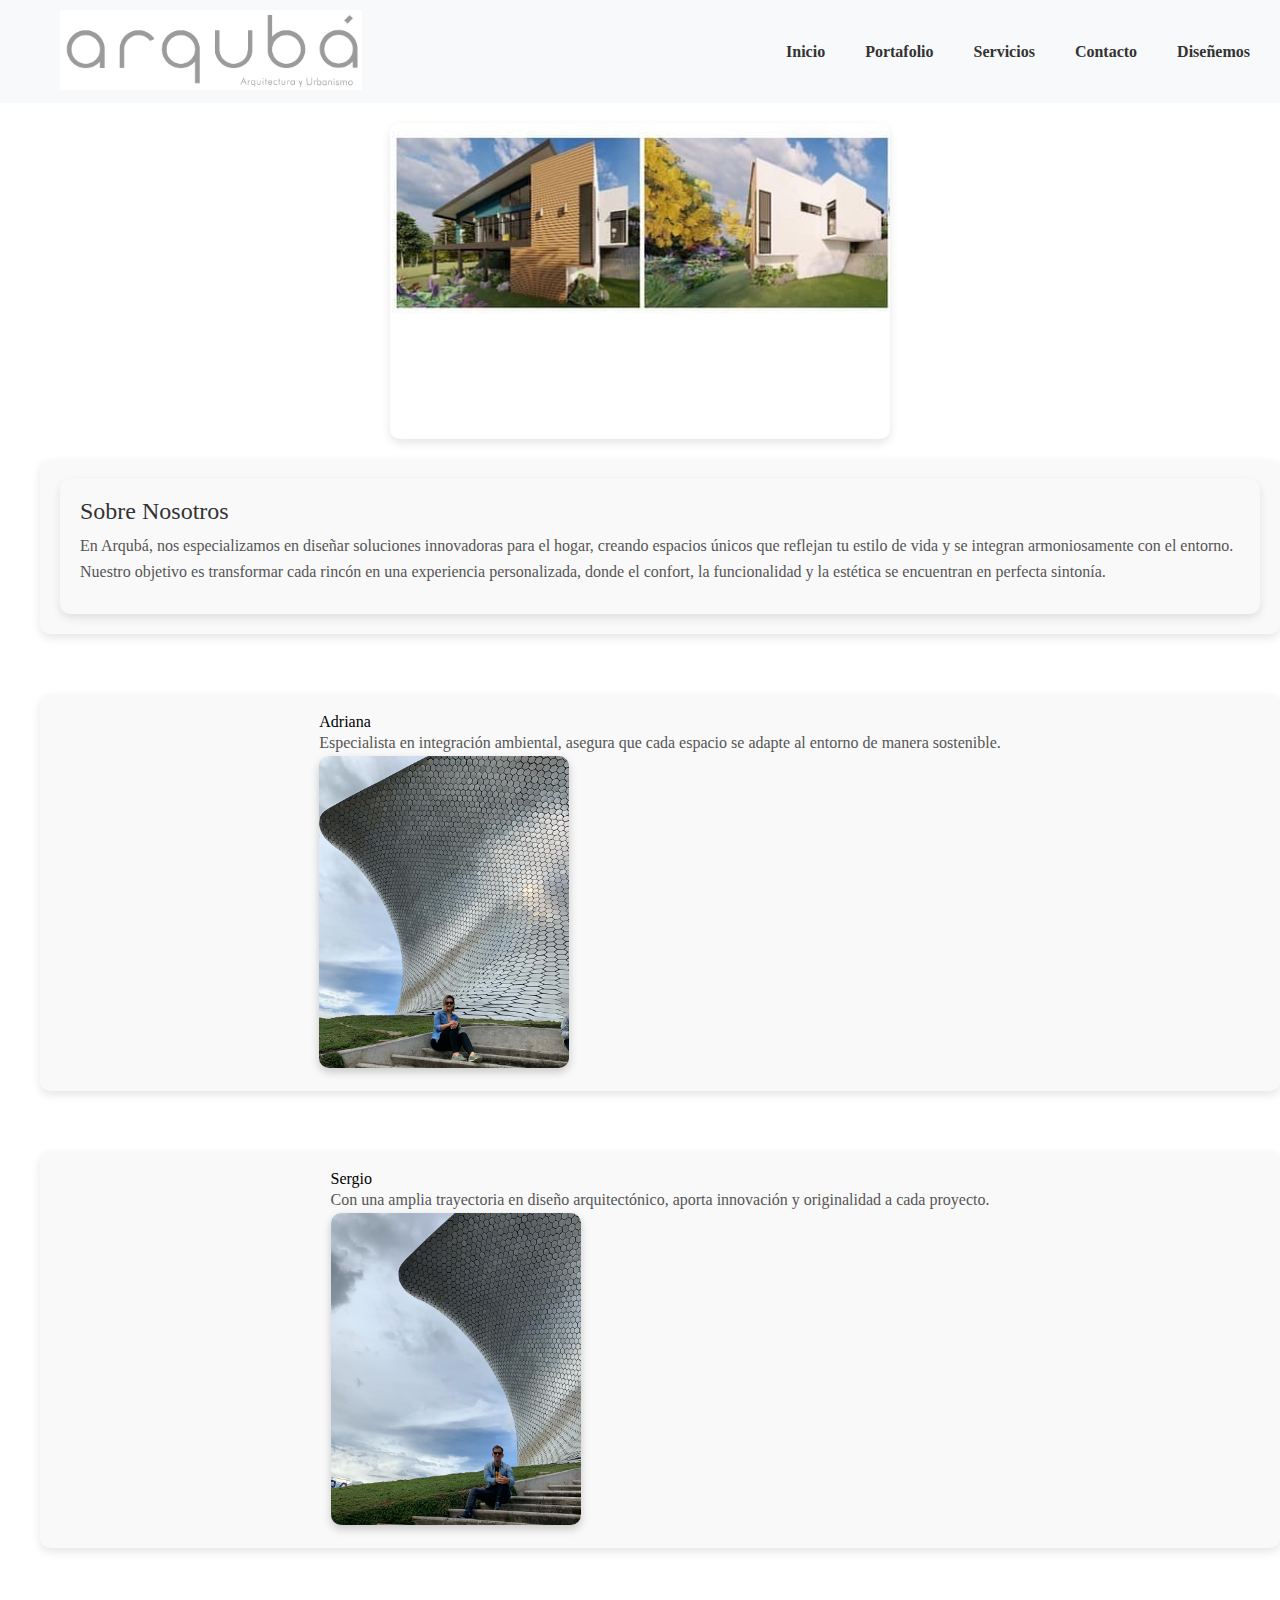
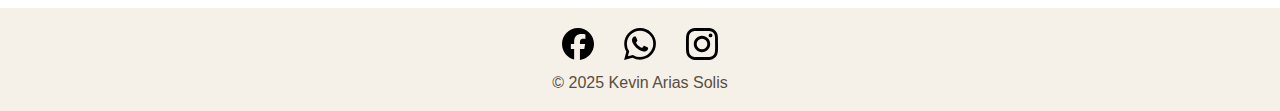
<file: index.html>
<!DOCTYPE html>
<html>
<head>
    <meta charset="UTF-8" />
    <title>Arqubá | Arquitectura y Urbanismo</title>
    <link class="sitio" rel="icon" href="./img/logored.jpg" type="image/x-icon">
    <link rel="stylesheet" href="./css/reset.css">
    <link rel="stylesheet" href="./css/styles.css">
    <meta name="viewport" content="width=device-width, initial-scale=1.0">
    <link
  rel="stylesheet"
  href="https://cdnjs.cloudflare.com/ajax/libs/font-awesome/6.4.0/css/all.min.css"
/>
    <script src="./css/funciones.js"></script>
</head>
<body>
    
    <header>
        <div class="menu-container">
            <h1 class="logo">
                <img src="./img/logo horizontal.jpg">
            </h1>
            <nav class="menu">
                <ul>
                    <li><a href="index.html">Inicio</a></li>
                    <li><a href="productos.html">Portafolio</a></li>
                    <li><a href="contacto.html">Servicios</a></li>    
                    <li><a href="./contacto.html">Contacto</a></li>  
                    <li><a href="contacto.html">Diseñemos</a></li>    
                </ul>
            </nav>
         </div>  
    </header>

    <div class="about-section">
        <div class="carousel">
            <div class="carousel-images">
                <img src="./img/carrousel1.jpg" alt="Espacio único 1">
                <img src="./img/carrousel2.jpg" alt="Espacio único 2">
                <img src="./img/carrousel3.jpg" alt="Espacio único 3">
                <img src="./img/carrousel4.jpg" alt="Espacio único 4">
                <img src="./img/carrousel5.jpg" alt="Espacio único 5">
            </div>
        </div>

        <div class="about-us">
            <div class="about-text">
                <h2>Sobre Nosotros</h2>
                <p>
                    En Arqubá, nos especializamos en diseñar soluciones innovadoras para el hogar, creando espacios únicos que reflejan tu estilo de vida y se integran armoniosamente con el entorno. Nuestro objetivo es transformar cada rincón en una experiencia personalizada, donde el confort, la funcionalidad y la estética se encuentran en perfecta sintonía.
                </p>
            </div>
        </div>

        <div class="about-us">
            <div class="founders">
                <div class="adriana">
                    <h2> Adriana </h2>
                    <p>Especialista en integración ambiental, asegura que cada espacio se adapte al entorno de manera sostenible.</p>
                    <img src="./img/nana.jpg">
                </div>
            </div>
        </div>
        <div class="about-us">
            <div class="founders">
                <div class="sergio">
                    <h2> Sergio </h2>
                    <p>Con una amplia trayectoria en diseño arquitectónico, aporta innovación y originalidad a cada proyecto.  </p>
                    <img src="./img/sergio.jpg">
                </div>
            </div>
        </div>

         
        
    </div> 

<footer>
  <div class="social-media">
    <a href="https://www.facebook.com/p/Arqub%C3%A1-100063678873194/?_rdr" target="_blank" rel="noopener noreferrer" aria-label="Facebook">
      <img src="./img/facebook.svg" alt="Facebook" class="icon" />
    </a>
    <a href="https://wa.me/50688790860" target="_blank" rel="noopener noreferrer" aria-label="WhatsApp">
      <img src="./img/whatsapp.svg" alt="WhatsApp" class="icon" />
    </a>
    <a href="https://www.instagram.com/arq_uba/" target="_blank" rel="noopener noreferrer" aria-label="Instagram">
      <img src="./img/instagram.svg" alt="Instagram" class="icon" />
    </a>
  </div>
  <p>© 2025 Kevin Arias Solis</p>
</footer>






</body>

</html>
</file>
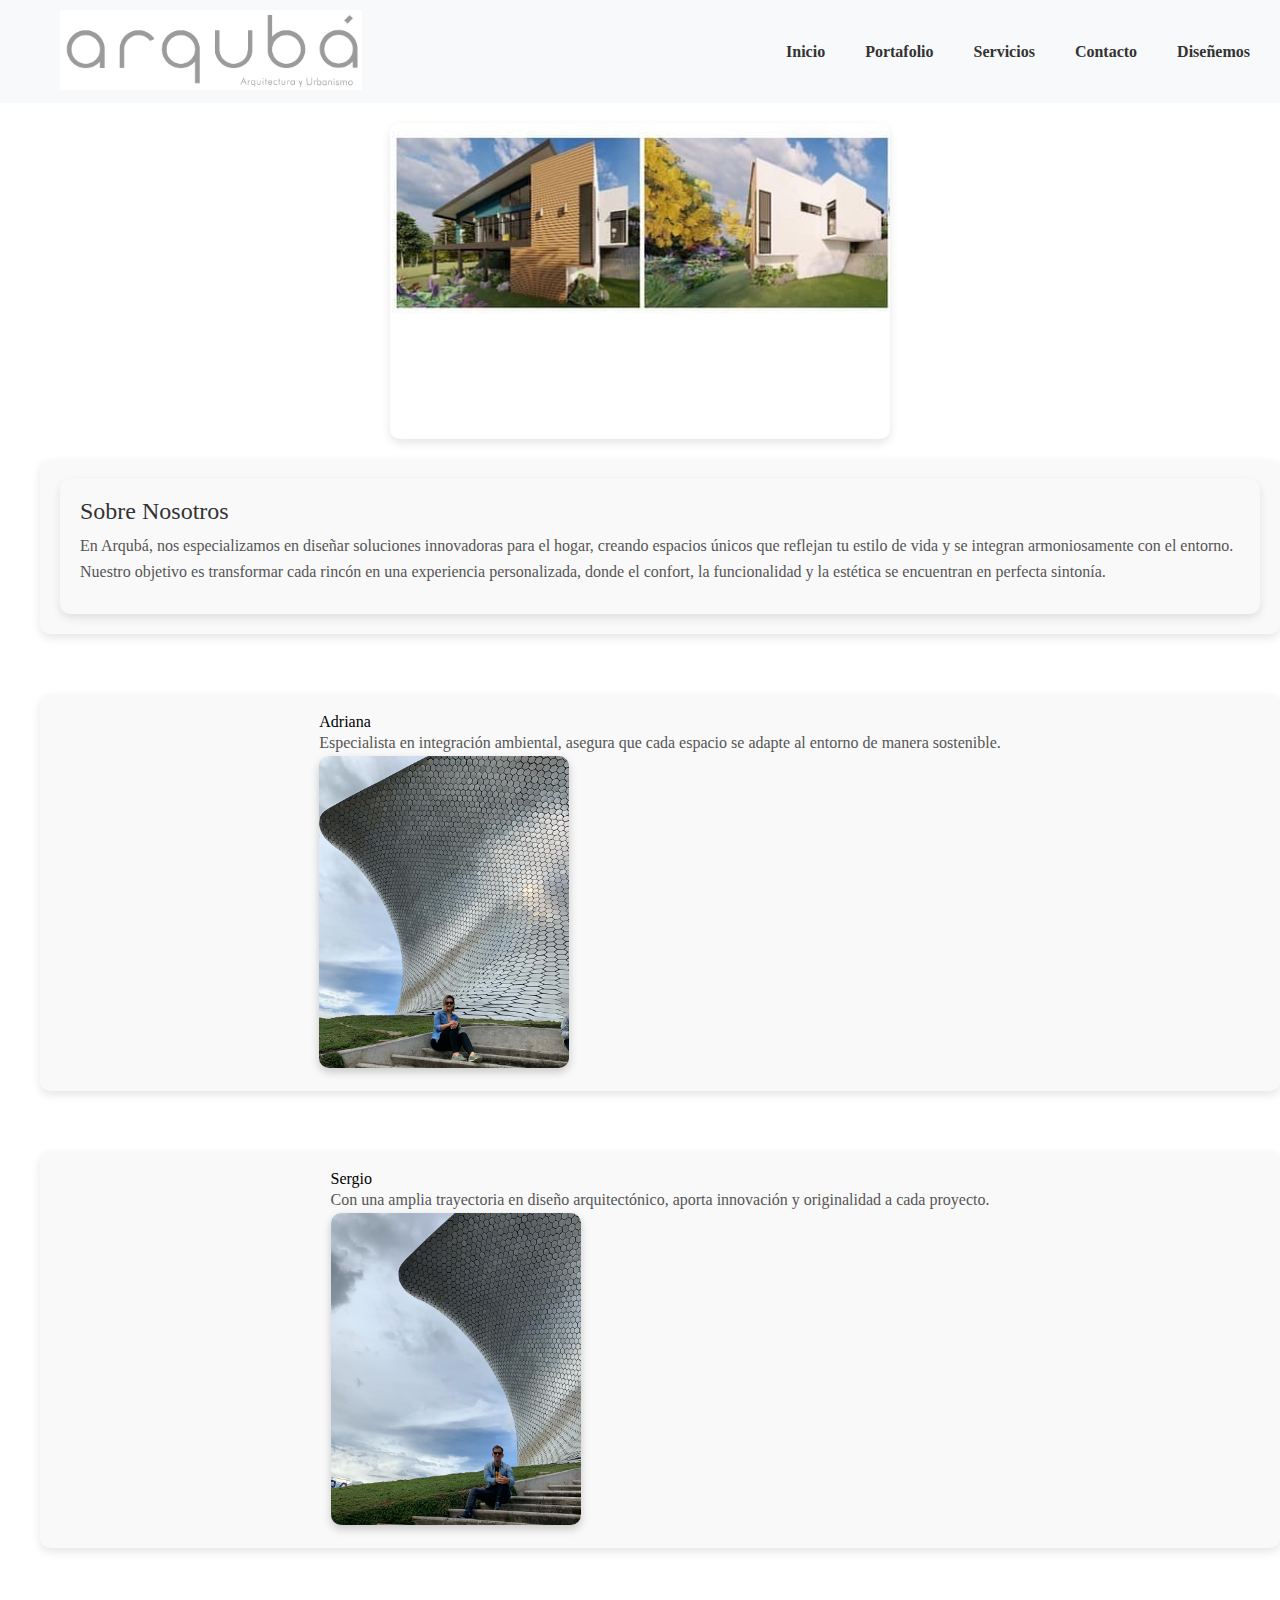
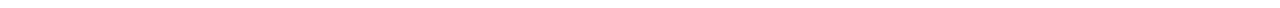
<file: html/index.html>
<!DOCTYPE html>
<html>
<head>
    <meta charset="UTF-8" />
    <title>Arqubá | Arquitectura y Urbanismo</title>
    <link class="sitio" rel="icon" href="./img/logored.jpg" type="image/x-icon">
    <link rel="stylesheet" href="./css/reset.css">
    <link rel="stylesheet" href="./css/styles.css">
    <script src="./css/funciones.js"></script>
</head>
<body>
    
    <header>
        <div class="menu-container">
            <h1 class="logo">
                <img src="./img/logo horizontal.jpg">
            </h1>
            <nav class="menu">
                <ul>
                    <li><a href="index.html">Inicio</a></li>
                    <li><a href="productos.html">Portafolio</a></li>
                    <li><a href="contacto.html">Servicios</a></li>    
                    <li><a href="./contacto.html">Contacto</a></li>  
                    <li><a href="contacto.html">Diseñemos</a></li>    
                </ul>
            </nav>
         </div>  
    </header>

    <div class="about-section">
        <div class="carousel">
            <div class="carousel-images">
                <img src="./img/carrousel1.jpg" alt="Espacio único 1">
                <img src="./img/carrousel2.jpg" alt="Espacio único 2">
                <img src="./img/carrousel3.jpg" alt="Espacio único 3">
                <img src="./img/carrousel4.jpg" alt="Espacio único 4">
                <img src="./img/carrousel5.jpg" alt="Espacio único 5">
            </div>
        </div>

        <div class="about-us">
            <div class="about-text">
                <h2>Sobre Nosotros</h2>
                <p>
                    En Arqubá, nos especializamos en diseñar soluciones innovadoras para el hogar, creando espacios únicos que reflejan tu estilo de vida y se integran armoniosamente con el entorno. Nuestro objetivo es transformar cada rincón en una experiencia personalizada, donde el confort, la funcionalidad y la estética se encuentran en perfecta sintonía.
                </p>
            </div>
        </div>

        <div class="about-us">
            <div class="founders">
                <div class="adriana">
                    <h2> Adriana </h2>
                    <p>Especialista en integración ambiental, asegura que cada espacio se adapte al entorno de manera sostenible.</p>
                    <img src="./img/nana.jpg">
                </div>
            </div>
        </div>
        <div class="about-us">
            <div class="founders">
                <div class="sergio">
                    <h2> Sergio </h2>
                    <p>Con una amplia trayectoria en diseño arquitectónico, aporta innovación y originalidad a cada proyecto.  </p>
                    <img src="./img/sergio.jpg">
                </div>
            </div>
        </div>

         
        
    </div> 

</body>

<footer>

</html>
</file>
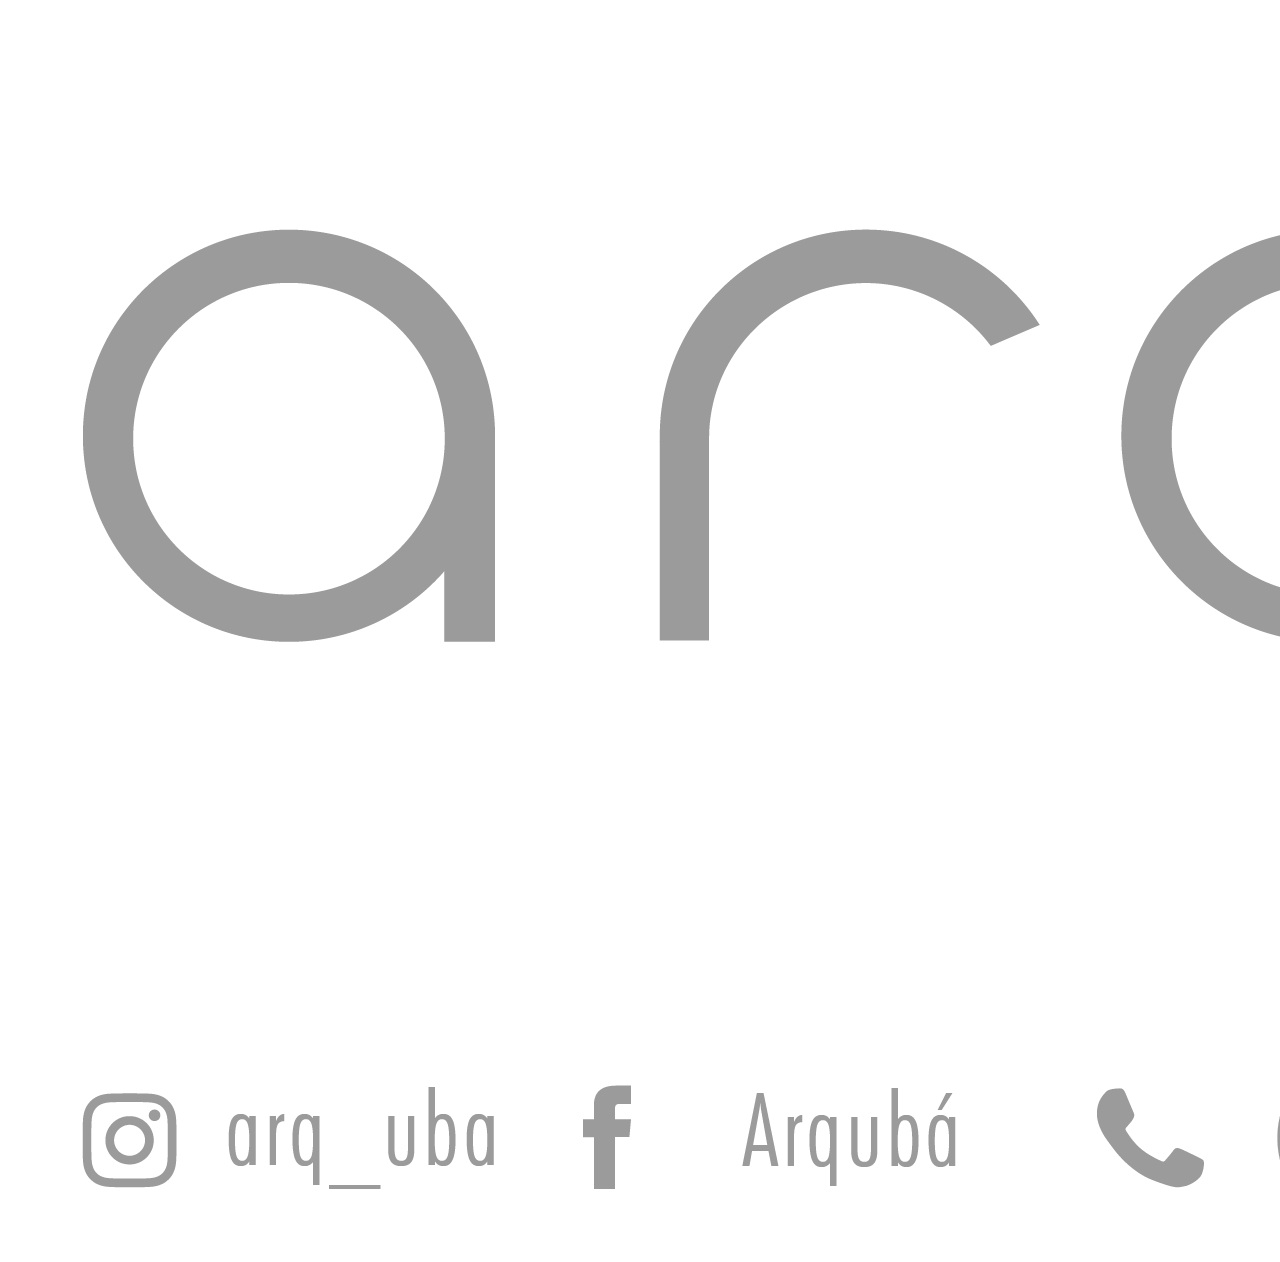
<file: Untitled-1.html>
<!DOCTYPE html>
<html>
<head>
    <meta charset="UTF-8" />
    <title>Arqubá</title>
    <link rel="icon" href="./img/logo.png" type="image/x-icon">
</head>
<body>
    
    <img src="./img/footer.png">
</body>
</html>
</file>
<file: css/styles.css>
/* Estilos originales del header */
header {
    width: 100%;
    padding: 10px 20px;
    background-color: #f8f9fa;
}

.menu-container {
    display: flex;
    align-items: center;
    justify-content: space-between;
    max-width: 1200px;
    margin: 0 auto;
}

.logo img {
    max-height: 80px;
}

.menu ul {
    list-style: none;
    margin: 0;
    padding: 0;
    display: flex;
    gap: 20px;
}

.menu ul li {
    display: inline-block;
}

.menu ul li a {
    text-decoration: none;
    color: #333;
    font-size: 16px;
    font-weight: bold;
    padding: 5px 10px;
    transition: color 0.3s;
}

.menu ul li a:hover {
    color: #007bff;
}

/* Estilos para la sección "Sobre Nosotros" y el carrusel */
.about-section {
    display: flex;
    flex-direction: column;  /* Apilar los elementos verticalmente */
    gap: 20px;  /* Espacio entre los divs */
    max-width: 1200px;
    margin: 0 auto;
    padding: 20px;
}

/* Estilo del carrusel sin cambios */
.carousel {
    width: 100%;
    max-width: 500px;
    overflow: hidden;
    position: relative;
    border-radius: 10px;
    margin: 0 auto;
    box-shadow: 0 4px 10px rgba(0, 0, 0, 0.1);
}

.carousel-images {
    display: flex;
    width: 100%;
    height: 100%;
    transition: transform 0.5s ease-in-out;
}

.carousel-images img {
    width: 100%;
    height: 100%;
    object-fit: cover;
    flex-shrink: 0;
    border-radius: 10px;
}

/* Estilo para los divs .about-us debajo del carrusel */
.about-us {
    display: block;  /* Mantener el bloque como estaba */
    width: 100%;
    margin-bottom: 40px;  /* Espacio entre las secciones */
    padding: 20px;
    background-color: #f9f9f9;
    border-radius: 10px;
    box-shadow: 0 4px 10px rgba(0, 0, 0, 0.1);
}

/* Estilo para los textos dentro de .about-text */
.about-text {
    padding: 20px;
    background-color: #f9f9f9;
    border-radius: 10px;
    box-shadow: 0 4px 10px rgba(0, 0, 0, 0.1);
}

.about-text h2 {
    font-size: 24px;
    margin-bottom: 10px;
    color: #333;
}

.about-text p {
    font-size: 16px;
    line-height: 1.6;
    color: #555;
    margin-bottom: 10px;
}

/* Estilos para los fundadores sin alterar el carrusel */
.founders {
    display: flex;
    flex-direction: column;  /* Apila los elementos verticalmente */
    align-items: center;     /* Centra el contenido dentro de cada caja */
    gap: 20px;               /* Espacio entre el texto y la imagen */
}

.founders img {
    width: 100%;
    max-width: 250px;  /* Tamaño máximo de las imágenes */
    border-radius: 10px;
    box-shadow: 0 4px 10px rgba(0, 0, 0, 0.2);
    object-fit: cover; /* Asegura que la imagen se recorte bien */
}

.founders p {
    font-size: 16px;
    line-height: 1.6;
    color: #555;
}

/* Aseguramos que la sección "Sobre Nosotros" y el carrusel estén alineados horizontalmente */
.about-section {
    display: flex;
    gap: 20px;  /* Espacio entre el carrusel y el texto */
    max-width: 1200px;
    margin: 0 auto;
    padding: 20px;
}

/* Estilo del carrusel sin cambios */
.carousel {
    width: 100%;
    max-width: 500px;
    overflow: hidden;
    position: relative;
    border-radius: 10px;
    margin: 0 auto;
    box-shadow: 0 4px 10px rgba(0, 0, 0, 0.1);
}

.carousel-images {
    display: flex;
    width: 100%;
    height: 100%;
    transition: transform 0.5s ease-in-out;
}

.carousel-images img {
    width: 100%;
    height: 100%;
    object-fit: cover;
    flex-shrink: 0;
    border-radius: 10px;
}

/* Estilo para la sección "Sobre Nosotros" */
.about-us {
    display: flex;
    flex-direction: column;  /* Los elementos dentro de "Sobre Nosotros" se apilan verticalmente */
    flex: 1;  /* Toma el espacio restante disponible */
    padding: 20px;
    background-color: #f9f9f9;
    border-radius: 10px;
    box-shadow: 0 4px 10px rgba(0, 0, 0, 0.1);
}

/* Estilo para el texto dentro de "Sobre Nosotros" */
.about-text {
    padding: 20px;
    background-color: #f9f9f9;
    border-radius: 10px;
    box-shadow: 0 4px 10px rgba(0, 0, 0, 0.1);
}

.about-text h2 {
    font-size: 24px;
    margin-bottom: 10px;
    color: #333;
}

.about-text p {
    font-size: 16px;
    line-height: 1.6;
    color: #555;
    margin-bottom: 10px;
}

/* Asegurar que el contenido de "Sobre Nosotros" se mantenga bien alineado */
.about-text {
    flex: 1;  /* Asegura que el texto ocupe el mismo espacio que el carrusel */
}
/* --- Media Queries para Tablets --- */
@media (max-width: 900px) {
  .menu-container {
    flex-direction: column;
    align-items: flex-start;
  }

  .menu ul {
    flex-direction: column;
    gap: 15px;
    width: 100%;
  }

  .menu ul li {
    width: 100%;
  }

  .founders {
    flex-direction: column;
    gap: 20px;
  }

  .founders > div {
    max-width: 100%;
  }
}

/* --- Media Queries para Celulares --- */
@media (max-width: 600px) {
  .menu-container {
    padding: 10px 15px;
  }

  .logo img {
    max-height: 40px;
  }

  .menu ul {
    gap: 10px;
  }

  .about-section {
    padding: 15px 10px;
  }

  .founders img {
    max-width: 100%;
  }

  .about-text p {
    font-size: 16px;
    line-height: 1.4;
  }
}@media (max-width: 600px) {
  body {
    background-color: #f0f8ff !important;
  }
}
footer {
  text-align: center;
  padding: 20px 0;
  background-color: #f5f1e9;
  color: #5a4d3f;
  font-family: Arial, sans-serif;
}

.social-media {
  display: flex;
  justify-content: center;
  gap: 30px;
  margin-bottom: 15px;
  flex-wrap: wrap; /* permite que los iconos bajen a la siguiente línea en pantallas pequeñas */
}

.social-media a {
  display: inline-block;
  transition: transform 0.3s ease;
}

.social-media a:hover {
  transform: scale(1.2);
}

.icon {
  width: 32px;
  height: 32px;
  display: block;
}

/* Media query para pantallas pequeñas */
@media (max-width: 480px) {
  .social-media {
    gap: 15px;
  }

  .icon {
    width: 24px;
    height: 24px;
  }
}
</file>
<file: html/css/styles.css>
/* Estilos originales del header */
header {
    width: 100%;
    padding: 10px 20px;
    background-color: #f8f9fa;
}

.menu-container {
    display: flex;
    align-items: center;
    justify-content: space-between;
    max-width: 1200px;
    margin: 0 auto;
}

.logo img {
    max-height: 80px;
}

.menu ul {
    list-style: none;
    margin: 0;
    padding: 0;
    display: flex;
    gap: 20px;
}

.menu ul li {
    display: inline-block;
}

.menu ul li a {
    text-decoration: none;
    color: #333;
    font-size: 16px;
    font-weight: bold;
    padding: 5px 10px;
    transition: color 0.3s;
}

.menu ul li a:hover {
    color: #007bff;
}

/* Estilos para la sección "Sobre Nosotros" y el carrusel */
.about-section {
    display: flex;
    flex-direction: column;  /* Apilar los elementos verticalmente */
    gap: 20px;  /* Espacio entre los divs */
    max-width: 1200px;
    margin: 0 auto;
    padding: 20px;
}

/* Estilo del carrusel sin cambios */
.carousel {
    width: 100%;
    max-width: 500px;
    overflow: hidden;
    position: relative;
    border-radius: 10px;
    margin: 0 auto;
    box-shadow: 0 4px 10px rgba(0, 0, 0, 0.1);
}

.carousel-images {
    display: flex;
    width: 100%;
    height: 100%;
    transition: transform 0.5s ease-in-out;
}

.carousel-images img {
    width: 100%;
    height: 100%;
    object-fit: cover;
    flex-shrink: 0;
    border-radius: 10px;
}

/* Estilo para los divs .about-us debajo del carrusel */
.about-us {
    display: block;  /* Mantener el bloque como estaba */
    width: 100%;
    margin-bottom: 40px;  /* Espacio entre las secciones */
    padding: 20px;
    background-color: #f9f9f9;
    border-radius: 10px;
    box-shadow: 0 4px 10px rgba(0, 0, 0, 0.1);
}

/* Estilo para los textos dentro de .about-text */
.about-text {
    padding: 20px;
    background-color: #f9f9f9;
    border-radius: 10px;
    box-shadow: 0 4px 10px rgba(0, 0, 0, 0.1);
}

.about-text h2 {
    font-size: 24px;
    margin-bottom: 10px;
    color: #333;
}

.about-text p {
    font-size: 16px;
    line-height: 1.6;
    color: #555;
    margin-bottom: 10px;
}

/* Estilos para los fundadores sin alterar el carrusel */
.founders {
    display: flex;
    flex-direction: column;  /* Apila los elementos verticalmente */
    align-items: center;     /* Centra el contenido dentro de cada caja */
    gap: 20px;               /* Espacio entre el texto y la imagen */
}

.founders img {
    width: 100%;
    max-width: 250px;  /* Tamaño máximo de las imágenes */
    border-radius: 10px;
    box-shadow: 0 4px 10px rgba(0, 0, 0, 0.2);
    object-fit: cover; /* Asegura que la imagen se recorte bien */
}

.founders p {
    font-size: 16px;
    line-height: 1.6;
    color: #555;
}

/* Aseguramos que la sección "Sobre Nosotros" y el carrusel estén alineados horizontalmente */
.about-section {
    display: flex;
    gap: 20px;  /* Espacio entre el carrusel y el texto */
    max-width: 1200px;
    margin: 0 auto;
    padding: 20px;
}

/* Estilo del carrusel sin cambios */
.carousel {
    width: 100%;
    max-width: 500px;
    overflow: hidden;
    position: relative;
    border-radius: 10px;
    margin: 0 auto;
    box-shadow: 0 4px 10px rgba(0, 0, 0, 0.1);
}

.carousel-images {
    display: flex;
    width: 100%;
    height: 100%;
    transition: transform 0.5s ease-in-out;
}

.carousel-images img {
    width: 100%;
    height: 100%;
    object-fit: cover;
    flex-shrink: 0;
    border-radius: 10px;
}

/* Estilo para la sección "Sobre Nosotros" */
.about-us {
    display: flex;
    flex-direction: column;  /* Los elementos dentro de "Sobre Nosotros" se apilan verticalmente */
    flex: 1;  /* Toma el espacio restante disponible */
    padding: 20px;
    background-color: #f9f9f9;
    border-radius: 10px;
    box-shadow: 0 4px 10px rgba(0, 0, 0, 0.1);
}

/* Estilo para el texto dentro de "Sobre Nosotros" */
.about-text {
    padding: 20px;
    background-color: #f9f9f9;
    border-radius: 10px;
    box-shadow: 0 4px 10px rgba(0, 0, 0, 0.1);
}

.about-text h2 {
    font-size: 24px;
    margin-bottom: 10px;
    color: #333;
}

.about-text p {
    font-size: 16px;
    line-height: 1.6;
    color: #555;
    margin-bottom: 10px;
}

/* Asegurar que el contenido de "Sobre Nosotros" se mantenga bien alineado */
.about-text {
    flex: 1;  /* Asegura que el texto ocupe el mismo espacio que el carrusel */
}
</file>
